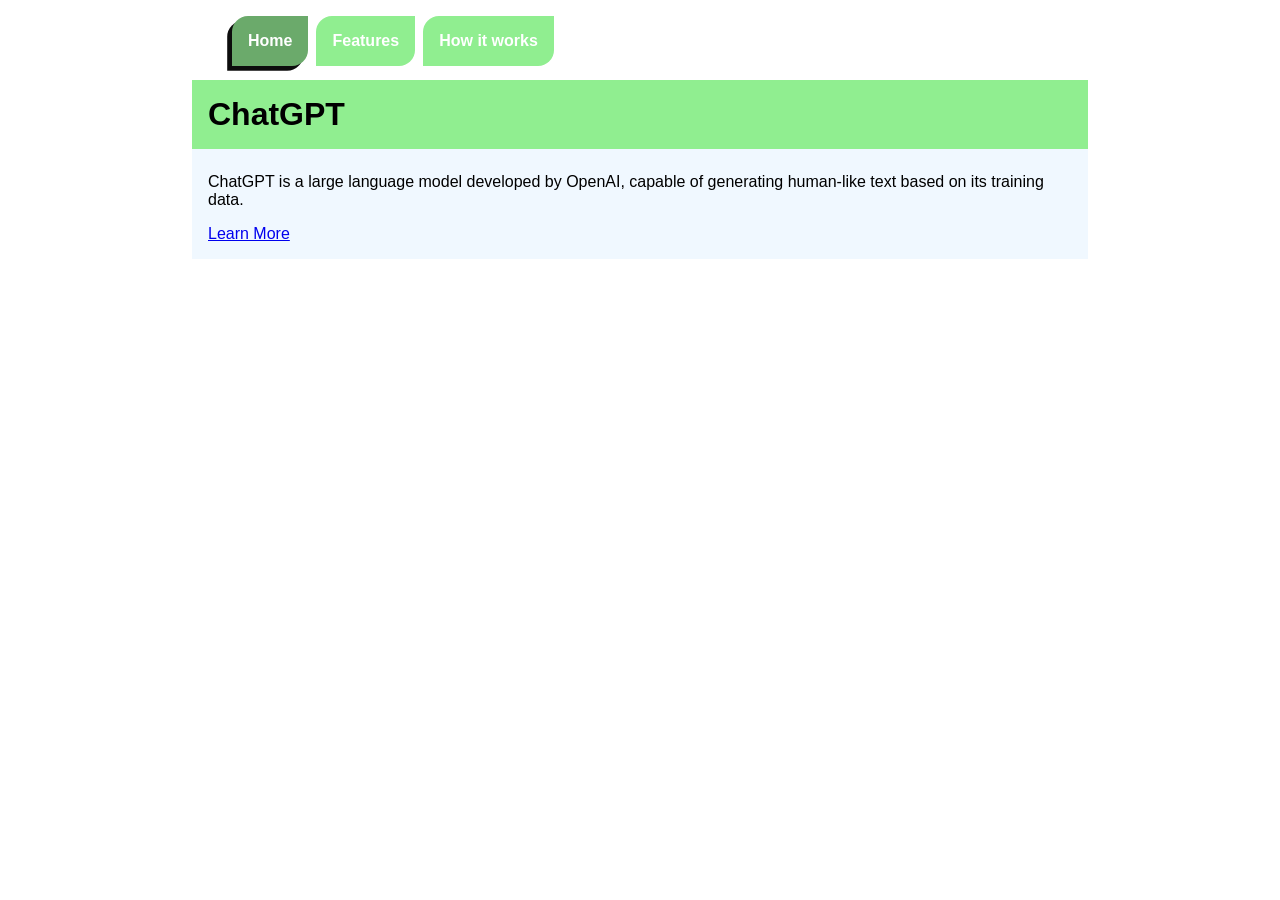
<file: code/index.html>
<!DOCTYPE html>
<html>

<head>
  <title>ChatGPT</title>
  <link rel="stylesheet" type="text/css" href="style.css" />
</head>

<body>
  <header>
    <nav id="nav_menu">
      <ul>
        <li> <a class="current" href="../code/index.html">Home</a> </li>
        <li> <a href="../code/features.html">Features</a> </li>
        <li> <a href="../code/how-it-works.html">How it works</a> </li>
      </ul>
    </nav>
    <h1>ChatGPT</h1>
  </header>
  <main>
    <p>
      ChatGPT is a large language model developed by OpenAI, capable of
      generating human-like text based on its training data.
    </p>
    <a href="../code/features.html">Learn More</a>
  </main>
</body>

</html>
</file>
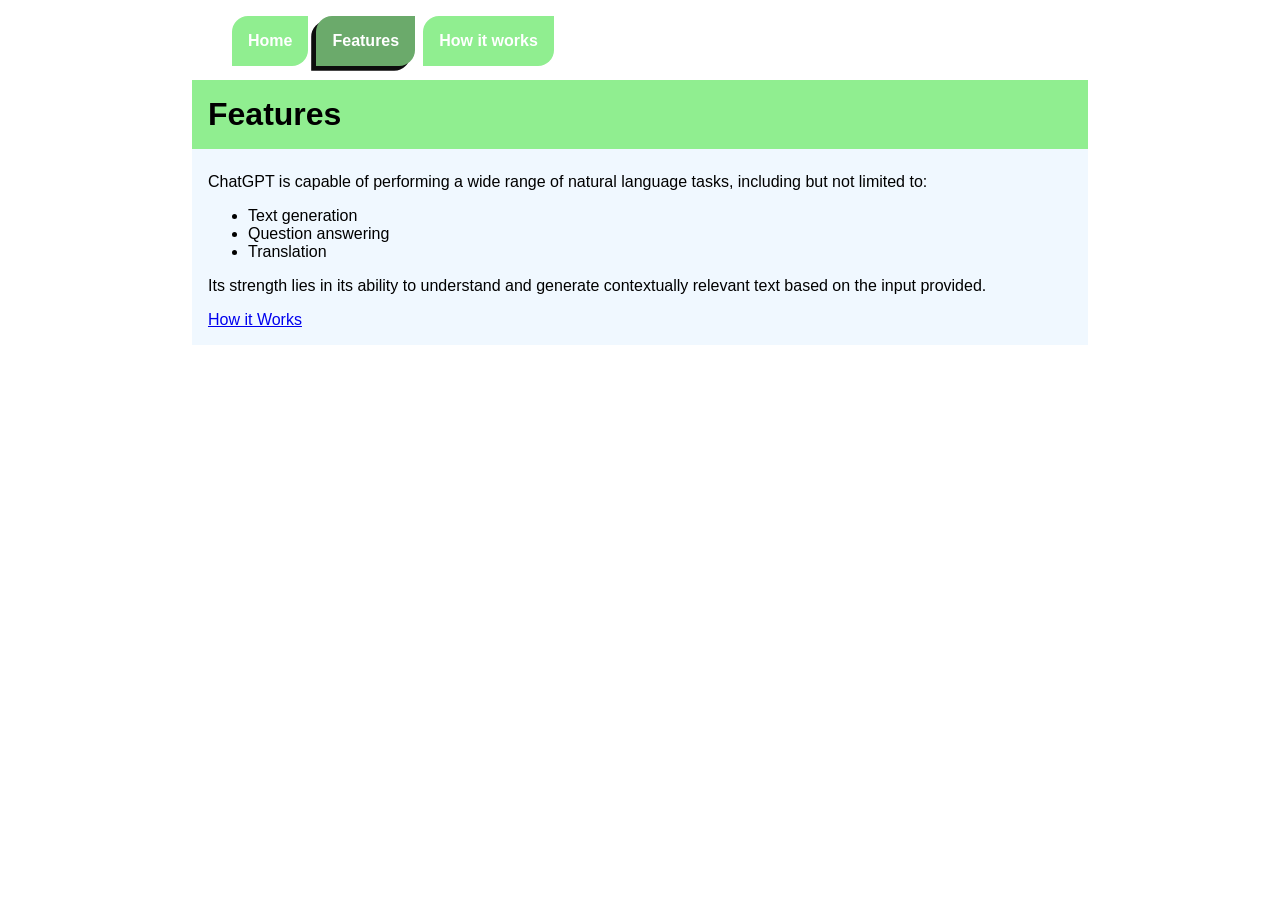
<file: code/features.html>
<!DOCTYPE html>
<html lang="en">

<head>
  <meta charset="UTF-8" />
  <meta http-equiv="X-UA-Compatible" content="IE=edge" />
  <meta name="viewport" content="width=device-width, initial-scale=1.0" />
  <title>Features</title>
  <link rel="stylesheet" type="text/css" href="style.css" />
</head>

<body>
  <header>
    <nav id="nav_menu">
      <ul>
        <li> <a href="../code/index.html">Home</a> </li>
        <li> <a class="current" href="../code/features.html">Features</a> </li>
        <li> <a href="../code/how-it-works.html">How it works</a> </li>
      </ul>
    </nav>
    <h1>Features</h1>
  </header>
  <main>
    <p>
      ChatGPT is capable of performing a wide range of natural language tasks,
      including but not limited to:
    </p>
    <ul>
      <li>Text generation</li>
      <li>Question answering</li>
      <li>Translation</li>
    </ul>
    <p>
      Its strength lies in its ability to understand and generate contextually
      relevant text based on the input provided.
    </p>
    <a href="../code/how-it-works.html">How it Works</a>
  </main>
</body>

</html>
</file>
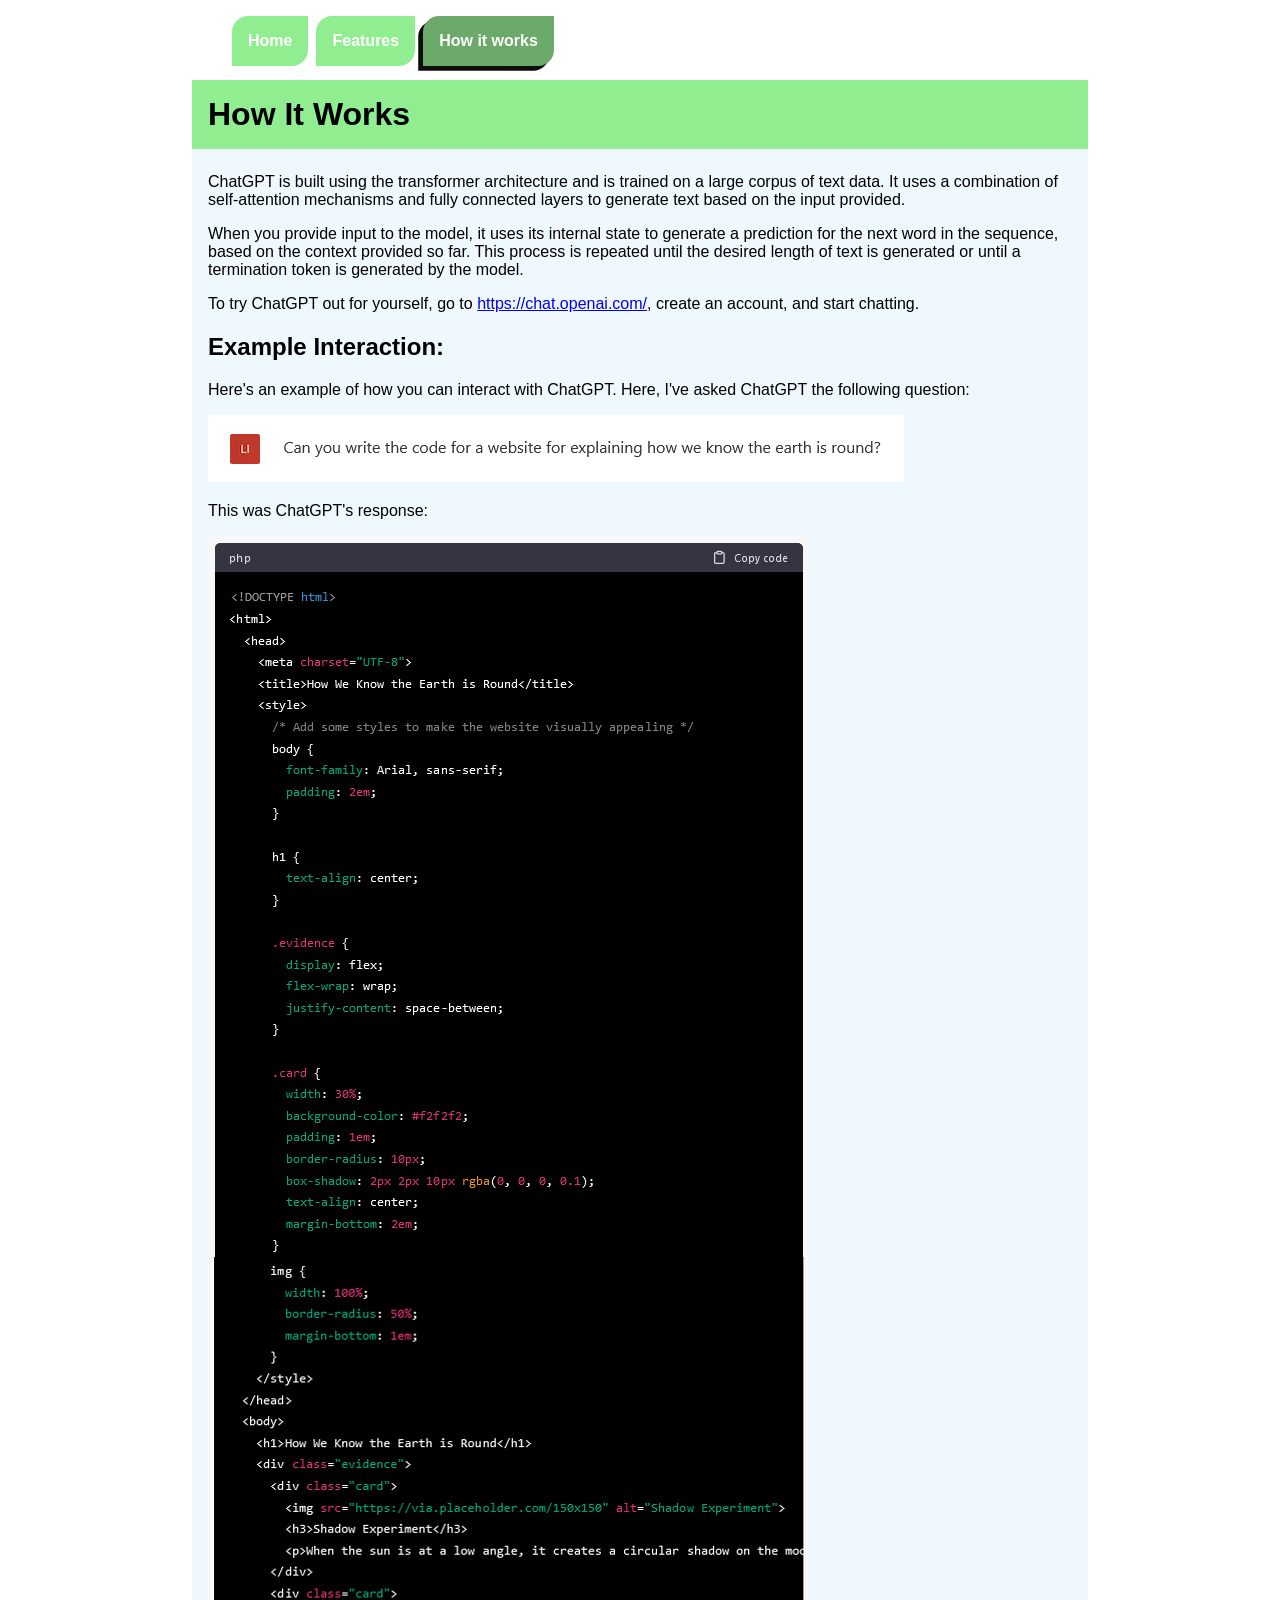
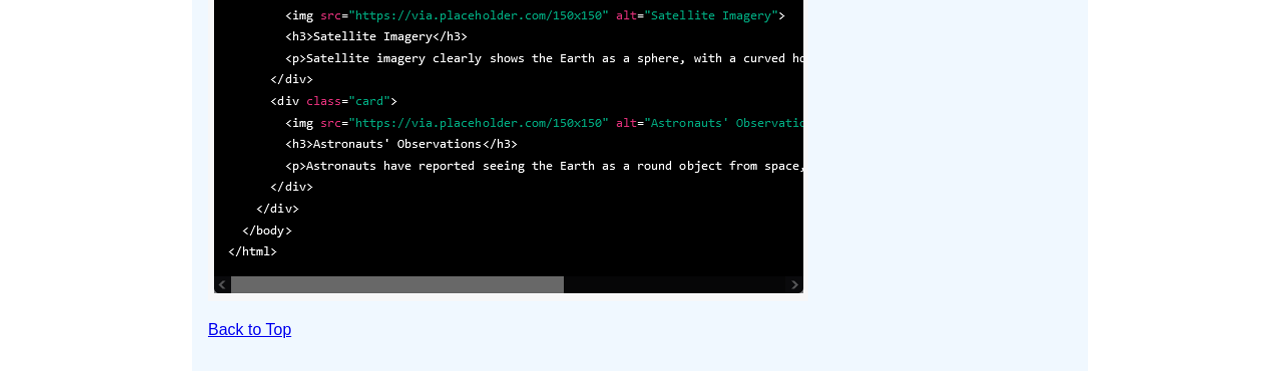
<file: code/how-it-works.html>
<!DOCTYPE html>
<html lang="en">

<head>
  <meta charset="UTF-8" />
  <meta http-equiv="X-UA-Compatible" content="IE=edge" />
  <meta name="viewport" content="width=device-width, initial-scale=1.0" />
  <title>How it Works</title>
  <link rel="stylesheet" type="text/css" href="style.css" />
</head>

<body>
  <header>
    <nav id="nav_menu">
      <ul>
        <li> <a href="../code/index.html">Home</a> </li>
        <li> <a href="../code/features.html">Features</a> </li>
        <li> <a class="current" href="../code/how-it-works.html">How it works</a> </li>
      </ul>
    </nav>
    <h1>How It Works</h1>
  </header>
  <main>
    <p>
      ChatGPT is built using the transformer architecture and is trained on a
      large corpus of text data. It uses a combination of self-attention
      mechanisms and fully connected layers to generate text based on the
      input provided.
    </p>
    <p>
      When you provide input to the model, it uses its internal state to
      generate a prediction for the next word in the sequence, based on the
      context provided so far. This process is repeated until the desired
      length of text is generated or until a termination token is generated by
      the model.
    </p>
    <p>To try ChatGPT out for yourself, go to <a href="https://chat.openai.com" target="_blank">https://chat.openai.com/</a>, create an account, and start
      chatting.</p>
    <h2>Example Interaction:</h2>
    <p>Here's an example of how you can interact with ChatGPT. Here, I've asked ChatGPT the following question:</p>
    <img src="../imgs/chatgpt-question.png">
    <p>This was ChatGPT's response:</p>
    <img src="../imgs/chatgpt-response.png">
    <p><a href="../code/index.html">Back to Top</a></p>
  </main>
</body>

</html>
</file>
<file: code/style.css>
body {
  font-family: 'Gill Sans', 'Gill Sans MT', Calibri, 'Trebuchet MS', sans-serif;
  width: 70%;
  margin: auto;
}

main {
  background-color: aliceblue;
  padding: 0.5em 1em 1em;
}

h1 {
  background-color: lightgreen;
  margin-top: 1em;
  margin-bottom: 0em;
  padding: 1rem;
  clear: left;
}

#nav_menu {
  padding-bottom: 1em;
  margin-bottom: 3em;
}

#nav_menu ul li {
  list-style-type: none;
}

#nav_menu ul li {
  float: left;
}

#nav_menu ul li a {
  text-align: center;
  display: block;
  text-decoration: none;
  padding: 1em 1em;
  font-weight: bold;
  color: white;
  background-color: lightgreen;
  border-radius: 1em 0 1em;
  border-right: 0em;
  margin-right: 0.5em;
}

#nav_menu ul li a.current {
   background-color: rgb(107, 170, 107);
   box-shadow: -0.3em 0.3em rgba(0, 0, 0, 0.95);
}

#nav_menu ul li a:hover {
   background-color: rgb(121, 198, 121);
}
</file>
